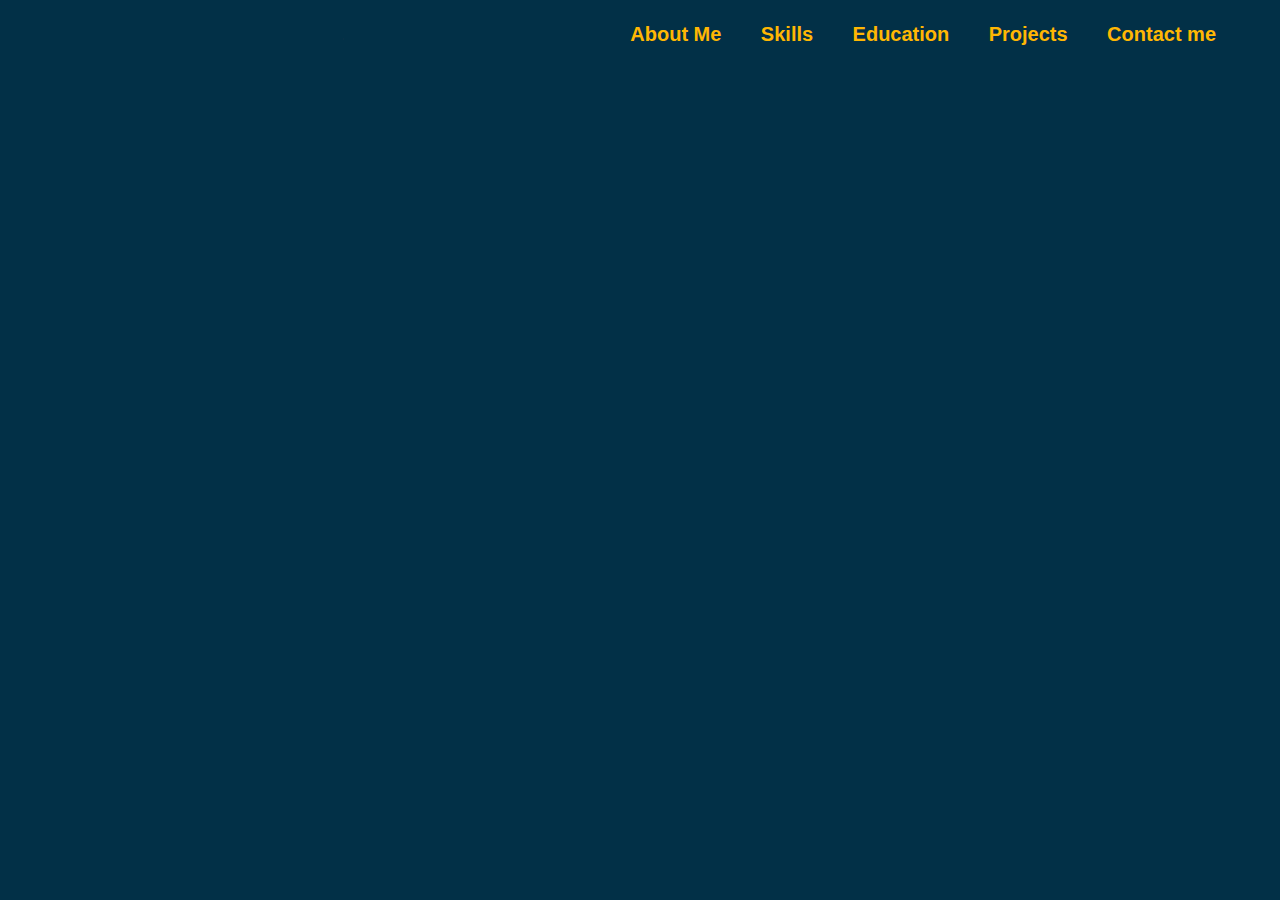
<file: index.html>
<!DOCTYPE html>
<html lang="en">
  <head>
    <meta charset="UTF-8" />
    <meta name="viewport" content="width=device-width, initial-scale=1.0" />
    <title>Welcome</title>
    <link rel="stylesheet" href="styles.css" />
    <link
      href="https://unpkg.com/boxicons@2.1.4/css/boxicons.min.css"
      rel="stylesheet"
    />
  </head>

  <body>
    <header class="header">
      <a href="index.html" class="logo">Christopher Thomas</a>
      <nav class="navbar">
        <a href="AboutMe.html#section1">About Me</a>
        <a href="AboutMe.html#section2">Skills</a>
        <a href="AboutMe.html#section3">Education</a>
        <a href="Projects.html">Projects</a>
        <a href="ContactMe.html">Contact me</a>
      </nav>
    </header>
    <section class="home">
      <div class="home-content">
        <h1>Hi, I'm Christopher Thomas</h1>
        <h3 id="textCycle"></h3>
        <p>
          I am a Computer Science Graduate eager to start my professional career
          in different fields.
        </p>
        <div class="btn-box">
          <a href="Christopher Thomas Villalobos resume.pdf" download
            ><i class="bx bxs-download"></i>CV</a
          >
          <a href="ContactMe.html">Contact</a>
        </div>
      </div>

      <div class="home-social">
        <a href="https://www.linkedin.com/in/christophertv/"
          ><i class="bx bxl-linkedin"></i
        ></a>
        <a href="https://github.com/chrisRV15"><i class="bx bxl-github"></i></a>
      </div>

      <div class="home-image">
        <img src="IMG_1032.jpg" />
      </div>
    </section>

    <script>
      var head = document.getElementById("textCycle");
      const roles = [
        "Software Developer",
        "Web Developer",
        "IT Technician",
        "Game Developer",
      ];
      head.innerHTML = roles[0];
      i = 0;
      setInterval(function () {
        head.style.opacity = 0;
        setTimeout(function () {
          i++;
          if (i >= roles.length) {
            i = 0;
          }
          head.innerHTML = roles[i];
          head.style.opacity = 1;
        }, 500);
      }, 4000);
    </script>
  </body>
</html>
</file>
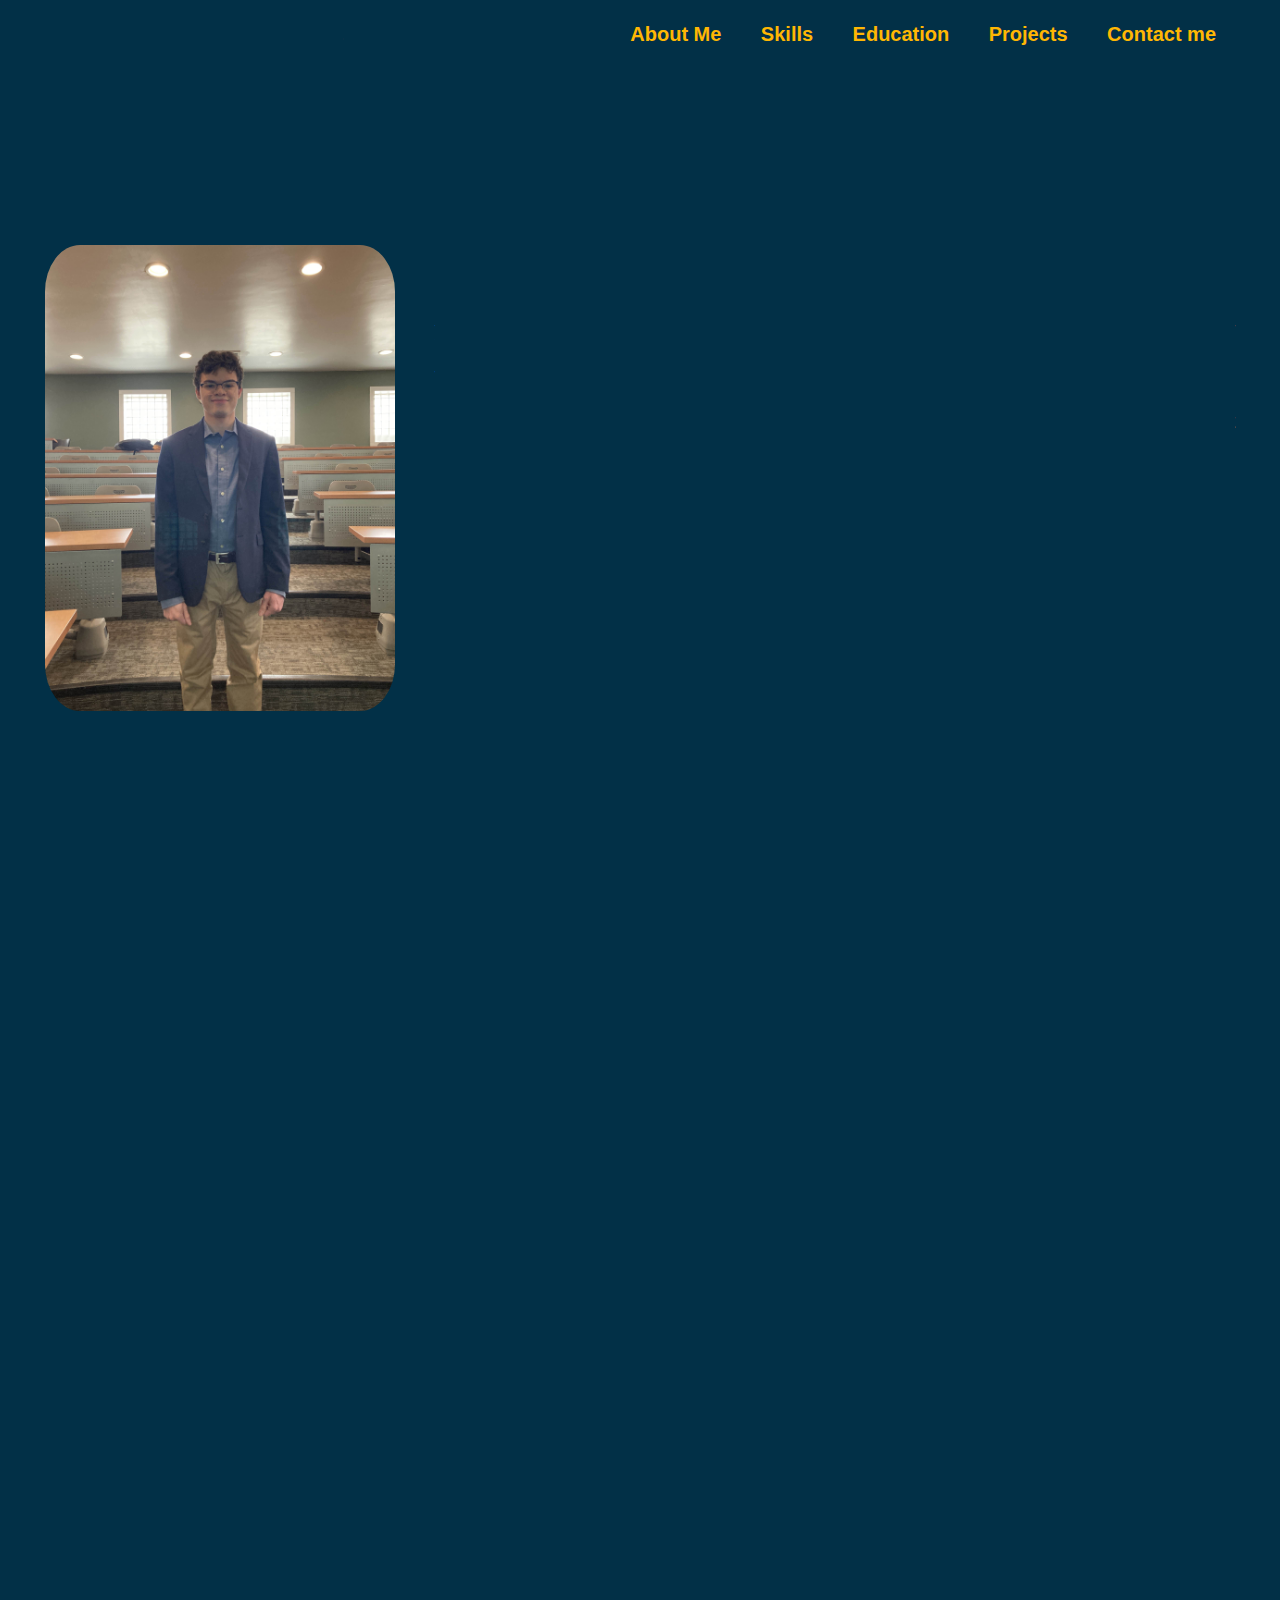
<file: AboutMe.html>
<!DOCTYPE html>
<html lang="en">

<head>
    <meta charset="UTF-8">
    <meta name="viewport" content="width=device-width, initial-scale=1.0">
    <title>Christopher Thomas Background</title>
    <script defer src="app.js"></script>
    <link rel="stylesheet" href="styles.css">
    
</head>

<body>
    <header class="header">
        <a href="index.html" class="logo">Christopher Thomas</a>
        <nav class="navbar">
            <a href="#section1">About Me</a>
            <a href="#section2">Skills</a>
            <a href="#section3">Education</a>
            <a href="Projects.html">Projects</a>
            <a href="ContactMe.html">Contact me</a>
        </nav>
    </header>

    <section class="background" id="section1">
        <div class="content-wrapper">
            <div class="image-container">
                <img src="IMG_1032.jpg" class="profile">
            </div>
            <div class="biblography">
                <h1>Background</h1>
                <p>
                    Hello, nice to meet you. My name is Christopher Thomas Villalobos and I am currently 22 years old.
                    I started and finished my Computer Science degree from 2020 to 2024. My motivation to study this
                    major
                    was due to my love for video games. I have been playing video games since I was a kid, so I
                    researched
                    what I needed to study to make them, and here I am.
                </p>
                <p>
                    If I were to describe myself in two words, I would be a charismatic introvert. When I get confidence, I
                    become a better me.
                </p>
            </div>
        </div>
    </section>

    <section class="skills fade-in" id="section2">
        <h1 class="fade-in">Skills</h1>
        <div class="rowcards">
            <div class="column fade-in">
                <h3>Programming Languages</h3>
                <p>C/C++</p>
                <p>Java</p>
                <p>Javascript</p>
                <p>HTML/CSS</p>
                <p>C#</p>
                <p>mySQL</p>
                <p>PHP</p>
            </div>

            <div class="column fade-in">
                <h3>Frameworks</h3>
                <p>React</p>
                <p>Bootstrap CSS</p>
            </div>

            <div class="column fade-in">
                <h3>Tools</h3>
                <p>Visual Studio Code</p>
                <p>Git/GitHub</p>
                <p>Unity</p>
                <p>Microsoft Office</p>
                <p>Ubuntu</p>
            </div>

            <div class="column fade-in">
                <h3>Operating Systems</h3>
                <p>Windows</p>
                <p>Linux(basic)</p>
            </div>
        </div>
    </section>


    <section class="EducationSoftSills slide-up" id="section3">
        <div class="row">
            <div class="column side-up">
                <h2>Education</h2>
                <p>Eastern Nazarene College 2020-2024</p>
                <p>Bacherlor of Science</p>
                <p>Computer Science</p>
                <p>GPA: 3.67</p>
            </div>
            <div class="column side-up">
                <h2>Honors/Awards</h2>
                <p>"Cum Laude" Honor Award</p>
                <p>ENC "President ScholarShip" Award</p>
            </div>
            <div class="column side-up">
                <h2>Revelant Courses</h2>
                <p>Computer Programming</p>
                <p>Data Structure/Algorithms</p>
                <p>Database Systems</p>
                <p>Networks/Telecom</p>
                <p>Web Programming</p>
            </div>
        </div>
    </section>
</body>

</html>
</file>
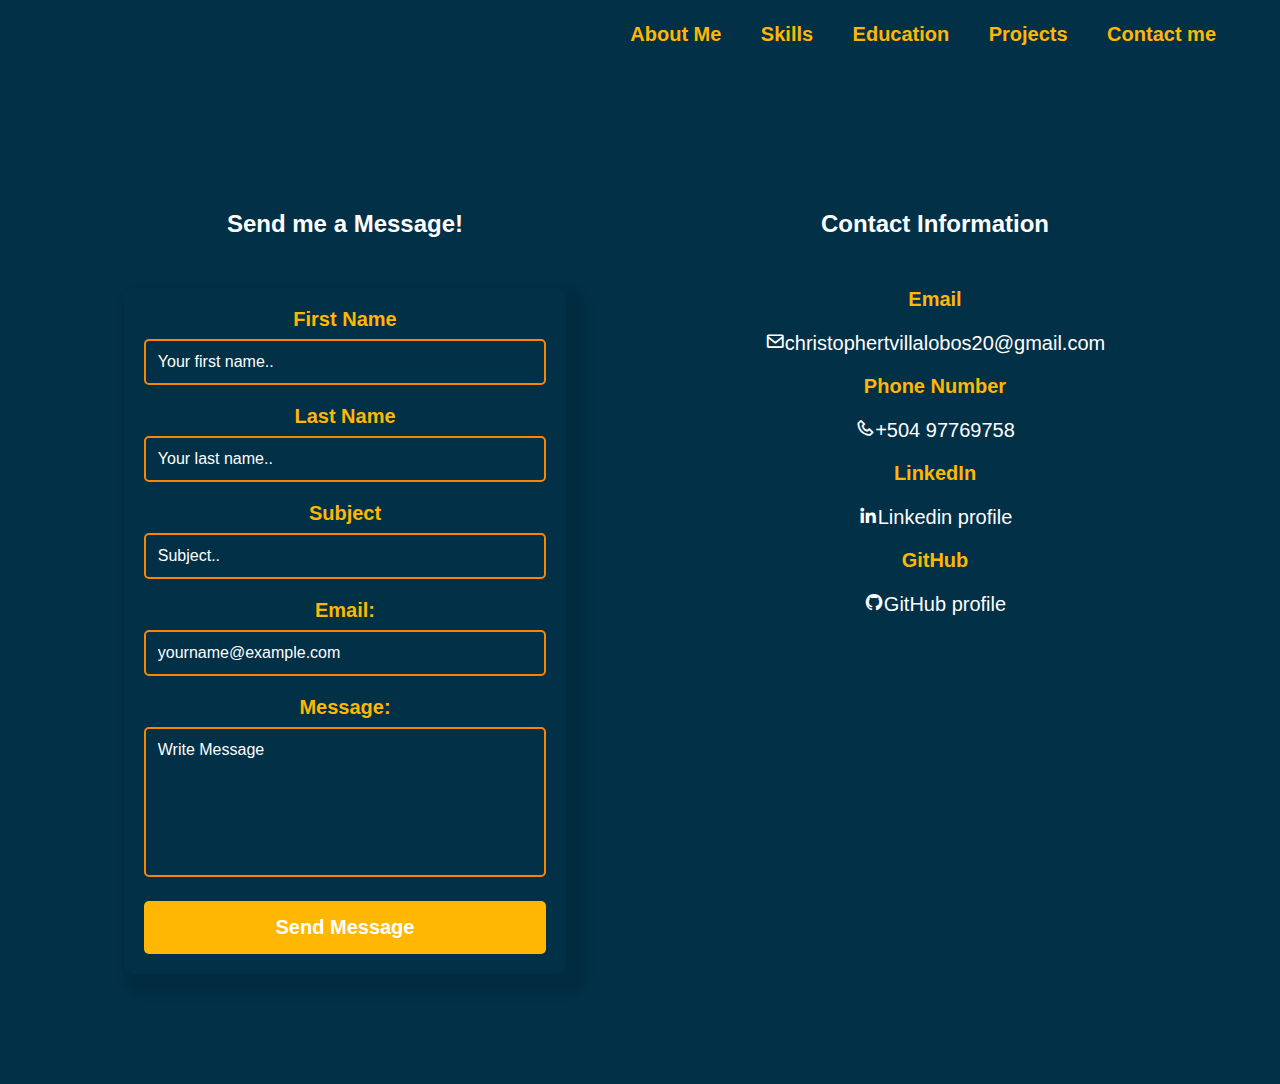
<file: ContactMe.html>
<!DOCTYPE html>
<html lang="en">
    <head>
        <meta charset="utf-8" />
        <meta name="viewport" content="width=device-width, initial-scale=1" />
        <link rel="stylesheet" href="styles.css" />
        <link href='https://unpkg.com/boxicons@2.1.4/css/boxicons.min.css' rel='stylesheet'>
        <title>Projects</title>
      </head>
      <body>
        <header class="header">
            <a href="index.html" class="logo">Christopher Thomas</a>
            <nav class="navbar">
                <a href="AboutMe.html#section1">About Me</a>
                <a href="AboutMe.html#section2">Skills</a>
                <a href="AboutMe.html#section3">Education</a>
                <a href="Projects.html">Projects</a>
                <a href="ContactMe.html">Contact me</a>
            </nav>
        </header>
        <section class="Contact">
            <div class="Form-Wrapper">
                <div class="column">
                  <h2>Send me a Message!</h2>
                  <form action="https://formspree.io/f/xeojyzjq" method="POST">
                    <label for="fname">First Name</label>
                    <input type="text" id="fname" name="firstname" placeholder="Your first name.." required>
                    <label for="lname">Last Name</label>
                    <input type="text" id="lname" name="lastname" placeholder="Your last name.." required>
                    <label for="subject">Subject</label>
                    <input type="text" id="subject" name="subjectMsg" placeholder="Subject.." required>
                    <label for="email">Email:</label>
                    <input type="email" id="email" name="_replyto" placeholder="yourname@example.com" required>
                    <label for="message">Message:</label>
                    <textarea id="message" name="message" placeholder="Write Message" required></textarea>
                    <button type="submit">Send Message</button>
                  </form>
                </div>
                <div class="column">
                    <div class="contactInfo">
                        <h2>Contact Information</h2>
                        <h3>Email</h3>
                        <p><i class='bx bx-envelope'></i>christophertvillalobos20@gmail.com</p>
                        <h3>Phone Number</h3>
                        <p><i class='bx bx-phone'></i>+504 97769758</p>
                        <h3>LinkedIn</h3>
                        <p><i class='bx bxl-linkedin'></i><a href="https://www.linkedin.com/in/christophertv/">Linkedin profile</a></p>
                        <h3>GitHub</h3>
                        <p><i class='bx bxl-github'></i></i><a href="https://github.com/chrisRV15">GitHub profile</a></p>
                    </div>
              </div>
        </section>
      </body>
</html>
</file>
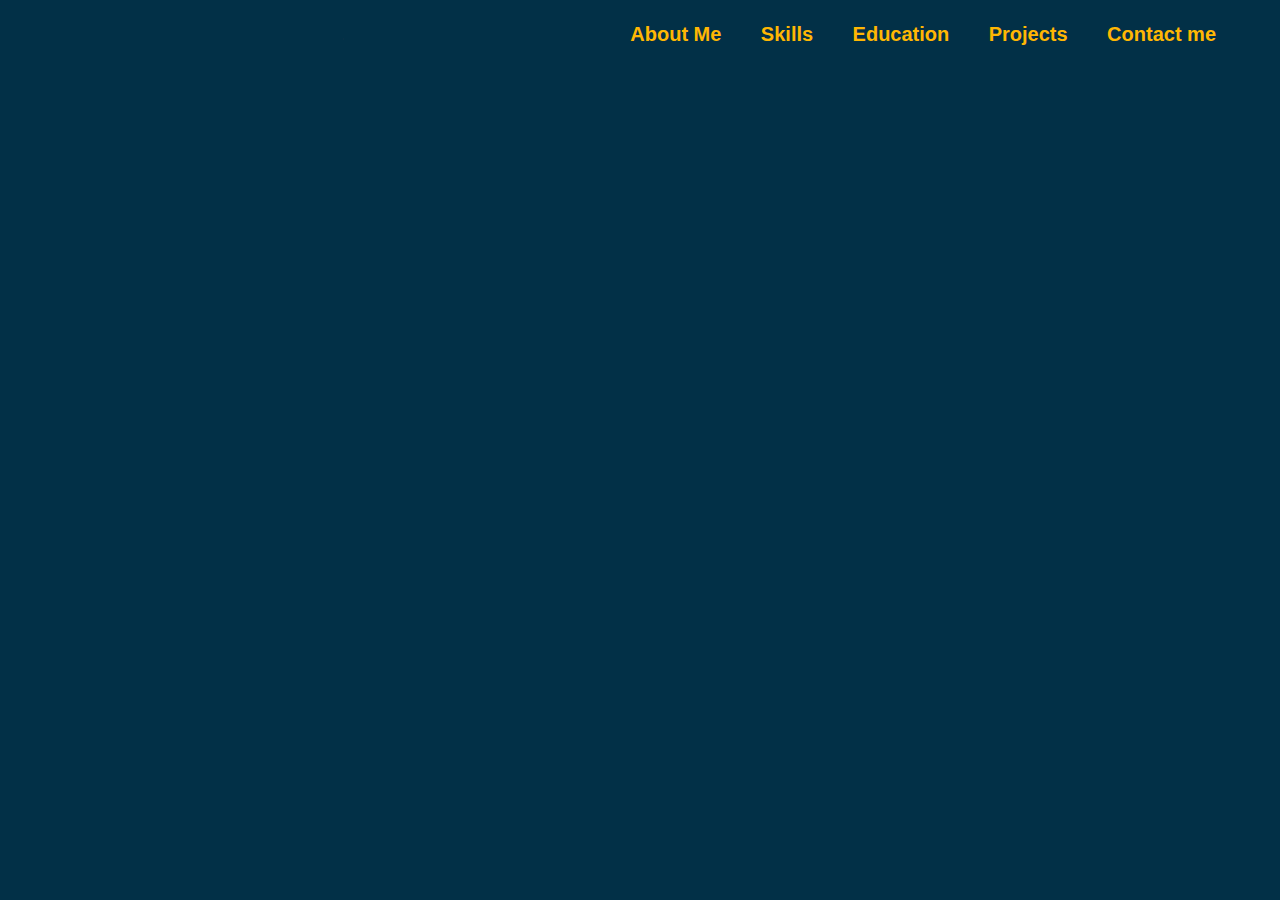
<file: Home.html>
<!DOCTYPE html>
<html lang="en">
  <head>
    <meta charset="UTF-8" />
    <meta name="viewport" content="width=device-width, initial-scale=1.0" />
    <title>Welcome</title>
    <link rel="stylesheet" href="styles.css" />
    <link
      href="https://unpkg.com/boxicons@2.1.4/css/boxicons.min.css"
      rel="stylesheet"
    />
  </head>

  <body>
    <header class="header">
      <a href="" class="logo">Christopher Thomas</a>
      <nav class="navbar">
        <a href="AboutMe.html">About Me</a>
        <a href="AboutMe.html#section2">Skills</a>
        <a href="AboutMe.html#section3">Education</a>
        <a href="Projects.html">Projects</a>
        <a href="ContactMe.html">Contact me</a>
      </nav>
    </header>
    <section class="home">
      <div class="home-content">
        <h1>Hi, I'm Christopher Thomas</h1>
        <h3 id="textCycle"></h3>
        <p>
          I am a Computer Science Graduate eager to start my professional career
          in different fields.
        </p>
        <div class="btn-box">
          <a href="Christopher Thomas Villalobos resume.pdf" download
            ><i class="bx bxs-download"></i>CV</a
          >
          <a href="ContactMe.html">Contact</a>
        </div>
      </div>

      <div class="home-social">
        <a href="https://www.linkedin.com/in/christophertv/"
          ><i class="bx bxl-linkedin"></i
        ></a>
        <a href="https://github.com/chrisRV15"><i class="bx bxl-github"></i></a>
      </div>

      <div class="home-image">
        <img src="IMG_1032.jpg" />
      </div>
    </section>

    <script>
      var head = document.getElementById("textCycle");
      const roles = [
        "Software Developer",
        "Web Developer",
        "IT Technician",
        "Game Developer",
      ];
      head.innerHTML = roles[0];
      i = 0;
      setInterval(function () {
        head.style.opacity = 0;
        setTimeout(function () {
          i++;
          if (i >= roles.length) {
            i = 0;
          }
          head.innerHTML = roles[i];
          head.style.opacity = 1;
        }, 500);
      }, 4000);
    </script>
  </body>
</html>
</file>
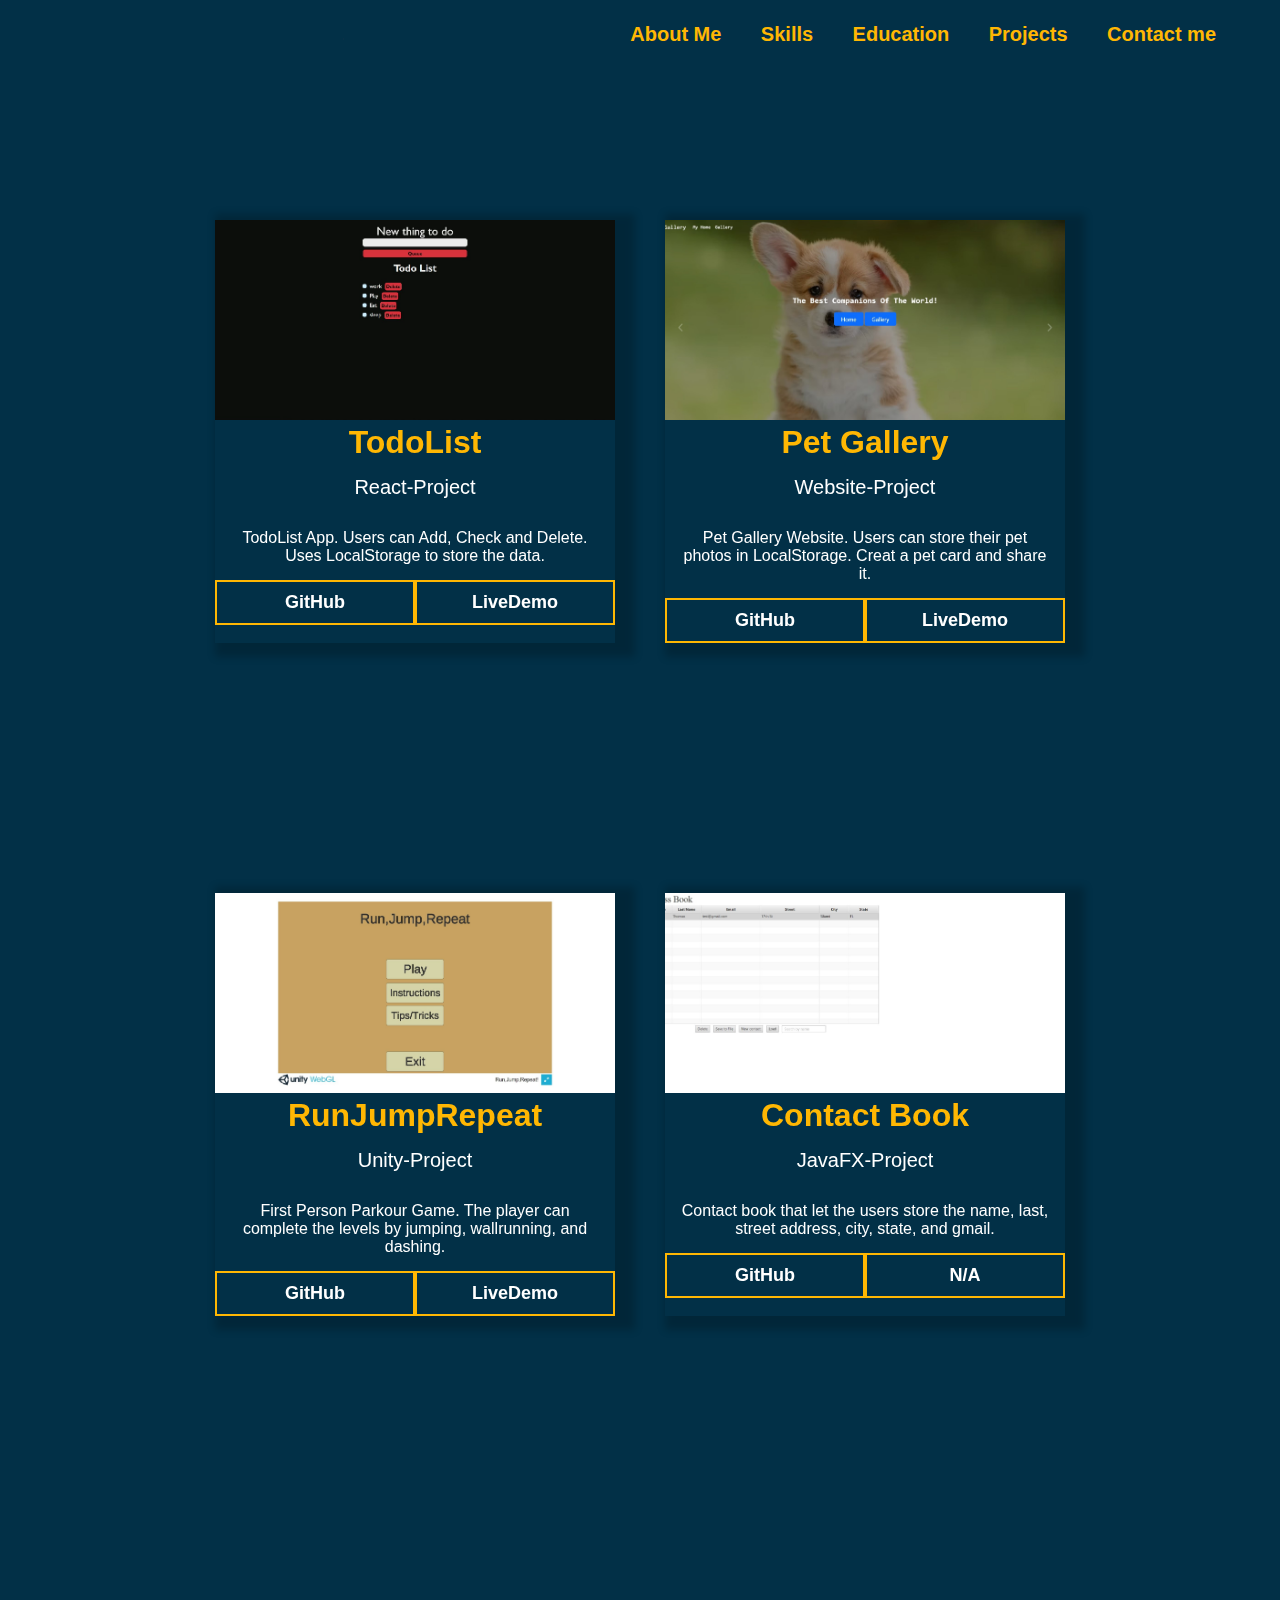
<file: Projects.html>
<!DOCTYPE html>
<html lang="en">
  <head>
    <meta charset="utf-8" />
    <meta name="viewport" content="width=device-width, initial-scale=1" />
    <script defer src="app.js"></script>
    <link rel="stylesheet" href="styles.css" />
    <title>Projects</title>
  </head>
  <body>
    <header class="header">
      <a href="index.html" class="logo">Christopher Thomas</a>
      <nav class="navbar">
          <a href="AboutMe.html#section1">About Me</a>
          <a href="AboutMe.html#section2">Skills</a>
          <a href="AboutMe.html#section3">Education</a>
          <a href="Projects.html">Projects</a>
          <a href="ContactMe.html">Contact me</a>
      </nav>
  </header>  

    <section class="projects fade-in">
      <div class="card fade-in">
        <img src="TodoList.jpg"/>
        <h1>TodoList</h1>
        <p class="projectType">React-Project</p>
        <p>
          TodoList App. Users can Add, Check and Delete.
          Uses LocalStorage to store the data.

        </p>
        <a href="https://github.com/chrisRV15/TodoList_React">GitHub</a>
        <a href="https://chrisrv15.github.io/TodoList_React/">LiveDemo</a>
      </div>
        <div class="card fade-in">
          <img src="PetCard.jpg"/>
          <h1>Pet Gallery</h1>
          <p class="projectType">Website-Project</p>
          <p>
            Pet Gallery Website. Users can store their pet photos in LocalStorage.
            Creat a pet card and share it.
          </p>
          <a href="https://github.com/chrisRV15/Website-Project">GitHub</a>
          <a href="https://chrisrv15.github.io/Website-Project/PetGallery">LiveDemo</a>
        </div>
        <div class="card fade-in">
          <img src="Run,Jump,Repeat.jpg" />
          <h1>RunJumpRepeat</h1>
          <p class="projectType">Unity-Project</p>
          <p>
            First Person Parkour Game. The player can complete the levels by jumping, wallrunning,
            and dashing.
          </p>
          <a href="https://github.com/chrisRV15/RunJumpRepeatRepo">GitHub</a>
          <a href="https://chrisrv15.github.io/RunJumpRepeat/">LiveDemo</a>
        </div>
        <div class="card fade-in">
          <img src="AddressBook.jpg" />
          <h1>Contact Book</h1>
          <p class="projectType">JavaFX-Project</p>
          <p>
            Contact book that let the users store the name, last, street address,
            city, state, and gmail.
          </p>
          <a href="https://github.com/chrisRV15/Address-book">GitHub</a>
          <a href="">N/A</a>
        </div>
        <div class="card fade-in">
          <img src="EscapeGame.jpg"  />
          <h1>EscapeGame</h1>
          <p class="projectType">Unity-Project</p>
          <p>
            Maze Game. The player needs to escape the maze in the time limit.
          </p>
          <a href="https://github.com/chrisRV15/EscapeLiveRepo">GitHub</a>
          <a href="https://chrisrv15.github.io/Escape-Final-Version/">LiveDemo</a>
        </div> 
        
    </section>
  </body>
</html>
</file>
<file: styles.css>
*{
    font-family:'Segoe UI', Tahoma, Geneva, Verdana, sans-serif;
    background-color: #023047;
    color:white;
    margin: 0;
    padding: 0;
    box-sizing: border-box;
}

.html{
    scroll-behavior: smooth;
}

.body{
    
}

.header{
    position: fixed;
    top: 0;
    left: 0;
    width: 100%;
    padding: 20px 5%;
    display: flex;
    justify-content:space-between;
    align-items: center;
    z-index: 100;
}

.logo{
    position: relative;
    font-size: 25px;
    text-decoration: none;
    font-weight: bolder;
    margin-left: 35px;
    color: #ffb703;
}

.logo::before{
    content: '';
    position: absolute;
    top: 0;
    right: 0;
    width: 100%;
    height: 100%;
    background: #023047;
    animation: showRight 1s ease forwards;
    animation-delay: .4s;
}

.logo:hover{
    color: #fb8500;
}

.navbar a{
    text-decoration: none;
    font-size: 20px;
    margin-left: 35px;
    font-weight: bold;
    transition: 0.5s;
    color: #ffb703;
}

.navbar a:hover{
    color: #fb8500;
    font-size: 30px;
}

.home{
    height: 100vh;
    display: flex;
    align-items: center;
    padding: 0 10%;
    justify-content: space-between;
}

.home-content{
    max-width: 600px;

}

.home-content h1{
    position: relative;
    font-size: 50px;
    font-weight: bold;
    line-height: 1.2;
}

.home-content h1::before{
    content: '';
    position: absolute;
    top: 0;
    right: 0;
    width: 100%;
    height: 100%;
    background: #023047;
    animation: showRight 1s ease forwards;
    animation-delay: .1s;
}

.home-content h3{
    position: relative;
    font-size: 32px;
    font-weight: 700;
    color: #ffb703;
}

.home-content h3::before{
    content: '';
    position: absolute;
    top: 0;
    right: 0;
    width: 100%;
    height: 100%;
    background: #023047;
    animation: showRight 1s ease forwards;
    animation-delay: 1.4s;
}

.home-content p {
    position: relative;
    font-size: 20px;
    text-align: left;
    margin: 20px 0 40px;
}

.home-content p::before{
    content: '';
    position: absolute;
    top: 0;
    right: 0;
    width: 100%;
    height: 100%;
    background: #023047;
    animation: showRight 1s ease forwards;
    animation-delay: 1.6s;
}

.home-content .btn-box {
    position: relative;
    width: 345px;
    height: 50px;
    justify-content: space-between;
    display: flex;
}

.home-content .btn-box::before{
    content: '';
    position: absolute;
    top: 0;
    right: 0;
    width: 100%;
    height: 100%;
    background: #023047;
    animation: showRight 1s ease forwards;
    animation-delay: 1.8s;
    z-index: 2;
}

.btn-box a{
    position: relative;
    width: 150px;
    height: 100%;
    background: #ffb703;
    border: 2px solid #ffb703;
    border-radius: 8px;
    font-size: 19px;
    color:white;
    text-decoration: none;
    font-weight: bold;
    letter-spacing: 1px;
    justify-content: center;
    align-items: center;
    display: inline-flex;
    transition: .5s;
}

.btn-box a:nth-child(2){
    background: transparent;
    color: white;
}

.btn-box a:hover{
    width: 100%;
}

.btn-box .bx{
    background-color: #ffb703;
    font-size: 20px;
    text-decoration: none;
    display: inline-flex;
    justify-content: center;
    font-weight: bold;
}

.home-social{
    position: absolute;
    bottom: 40px;
    width: 100px;
    display: flex;
    justify-content: space-between;    
}

.home-social::before{
    content: '';
    position: absolute;
    top: 0;
    right: 0;
    width: 100%;
    height: 100%;
    background: #023047;
    animation: showRight 1s ease forwards;
    animation-delay: 2.2s;
    z-index: 2;
}

.home-social a{
    position: relative;
    display: inline-flex;
    justify-content: center;
    align-items: center;
    width: 40px;
    height: 40px;
    background: transparent;
    border: 2px solid #ffb703;
    border-radius: 50%;
    font-size: 20px;
    color: #ffb703;
    text-decoration: none;
    z-index: 1;
    overflow: hidden;
    transition: .5s;
}

.home-social a:hover{
    color: #ffb703;
}

.home-social a::before{
    content: '';
    position: absolute;
    top: 0;
    left: 0;
    width: 0;
    height: 100%;
    background: #ffb703;
    z-index: -1;
    transition: .5s;
}

.home-social a:hover::before{
    width: 100%;
}

.home-image {
    width: 450px;
    max-width: 100%;
    height: auto;
    overflow: hidden;
    clip-path: circle();
    display: flex;
    justify-content: center;
    align-items: center;
    margin-left: 20px;
    opacity: 0;
    animation: fadeIn 5s ease-in-out forwards;
}

.home-image img {
    width: 100%;
    height: auto;
    object-fit: cover;
}



#textCycle {
    transition: opacity 0.5s ease;
    opacity: 1;
}


@keyframes fadeIn {
    0% {
        opacity: 0;
    }
    100% {
        opacity: 1;
    }
}

@keyframes showRight{
    100%{
        width: 0;
    }
}


/* About Me*/

.background{
    min-height: 90vh;
    display: flex;
    place-items: center;
    justify-content: center;
    align-items: center;
}

.content-wrapper {
    margin-top: 150px;
    display: flex;
    justify-content: center; 
    align-items: flex-start; 
    gap: 40px; 
    padding: 20px; 
}

.image-container {
    flex-shrink: 0; 
}

.profile {
    width: 350px; 
    border-radius: 10%;
    animation: fadeIn 2s ease-in-out forwards;
}

.biblography {
    max-width: 800px; 
    text-align: left; 
}

.biblography h1{
    font-size: 35px;
    text-align: center;
    padding-bottom: 10px;
    font-weight: bold;
    position: relative;
    color: #ffb703;
}

.biblography h1::before{
    content: '';
    position: absolute;
    top: 0;
    right: 0;
    width: 100%;
    height: 100%;
    background: #023047;
    animation: showRight 1s ease forwards;
    animation-delay: .8s;
}

.biblography p{
    position: relative;
    font-size: 20px;
    text-align: justify;
}

.biblography p::before{
    content: '';
    position: absolute;
    top: 0;
    right: 0;
    width: 100%;
    height: 100%;
    background: #023047;
    animation: showRight 1s ease forwards;
    animation-delay: 1.0s;
}

/*skills section*/

.skills{
    min-height: 100vh;
    box-sizing: border-box;
    display: grid;
    place-items: center;
}

.skills h1{
    text-align: center;
    color: #ffb703;
    font-size: 40px;
    font-weight: bolder;
}

.rowcards .column {
    float: left;
    width: 25%;
    margin: 20px;
    position: relative; 
    box-shadow: 4px 4px 4px 4px #000000;
    padding: 10px;
    text-align: center;
    align-items: center;
    
}

.rowcards {
    margin: 0px -5px;
    display: flex;
}
  
.rowcards:after {
    content: "";
    display: table;
    clear: both;
}

.rowcards h3{
    color:#fb8500;
    font-size: 25px;
}

.rowcards p{
    font-size: 20px;
}

.rowcards .column:nth-child(2){
    transition-delay: 200ms;
}

.rowcards .column:nth-child(3){
    transition-delay: 400ms;
}

.rowcards .column:nth-child(4){
    transition-delay: 600ms;
}




/*Education Section */
.EducationSoftSills{
    height: 100vh;
    display: flex;
    place-items: center;
    justify-content: center;
    align-items: center;
    box-sizing: border-box;
    gap: 20px;
}

.EducationSoftSills .column {
    padding: 20px;
    float: left;
    box-sizing: border-box;
}
  
.EducationSoftSills.row:after {
    content: "";
    display: table;
    clear: both;
}

.EducationSoftSills p{
    padding: 5px;
    font-size: 20px;
    text-align: justify;
    font-weight: bold;
}

.EducationSoftSills h2{
    font-size: 30px;
    font-weight: bolder;
    color: #ffb703;
}

.row .column:nth-child(1){
    transition-delay: 200ms;
}

.row .column:nth-child(2){
    transition-delay: 400ms;
}




/*Projects page */
.projects{             
    display: flex;
    justify-content: center; 
    flex-wrap: wrap; 
    padding: 20px;
    gap: 50px; 
    box-sizing: border-box;
}

.card {   /*card div tag */
    box-shadow: 10px 4px 8px 10px rgba(0, 0, 0, 0.2);
    width: 400px;
    margin-top: 200px;
    text-align: center;
    font-family: arial;
}

.card h1{
    color: #ffb703;
}

.card img {
    width: 100%;
    height: 200px;
    object-fit: cover;

}
  
.projectType {
    color: white;
    font-size: 20px;
}

.card p{
    padding: 15px;
}

.card a {
    border: none;
    outline: 0;
    color: white;
    background: transparent;
    border: 2px solid #ffb703;
    border-radius: 0px;
    text-align: center;
    cursor: pointer;
    width: 50%;
    font-size: 18px;
    float: left;
    text-decoration: none;
    font-weight: bolder;
    z-index: 1;
    overflow: hidden;
    position: relative;
    transition: .5s;
    padding: 10px;
}

.card a::before{
    content: '';
    position: absolute;
    top: 0;
    left: 0;
    width: 0;
    height: 100%;
    background: #ffb703;
    z-index: -1;
    transition: .5s;
}
  
.card a:hover {
    color: white;
}

.card a:hover::before{
    width: 100%;
}

.projects .card :nth-child(1){
    transition-delay: 200ms;
}

.projects .card :nth-child(2){
    transition-delay: 400ms;
}

.projects .card :nth-child(3){
    transition-delay: 600ms;
}

.projects .card :nth-child(4){
    transition-delay: 800ms;
}

.projects .card :nth-child(5){
    transition-delay: 1000ms;
}



/*Contact Me Page*/

.Contact{
 
}

.Form-Wrapper{
    margin-top: 150px;
    padding: 50px;
}

.Form-Wrapper .column{
    float: left;
    width: 50%;
    padding: 10px;
    text-align: center;
    place-items: center;
    justify-content: space-between;
    align-items: center;
    box-sizing: border-box;
}

.Form-Wrapper::after{
    content: "";
    display: table;
    clear: both;
}


form {
    max-width: 600px;
    margin: 50px auto;
    padding: 20px;;
    border-radius: 10px;
    box-shadow: 10px 10px 10px 10px rgba(0, 0, 0, 0.1);
}

form label {
    display: block;
    margin-bottom: 8px;
    font-size: 20px;
    color: #ffb703;
    font-weight: bold;
}


form input[type="text"], form input[type="email"], form textarea {
    width: 100%;
    padding: 12px;
    border: 2px solid #fb8500;
    border-radius: 5px;
    margin-bottom: 20px;
    font-size: 1em;
    color: white;
    box-sizing: border-box;
}


form input::placeholder, form textarea::placeholder {
    color: white;
}


form input:focus, form textarea:focus {
    border-color: #ffb703;
    outline: none;
}


form textarea {
    height: 150px;
    resize: none;
}

form button {
    width: 100%;
    padding: 15px;
    background-color: #ffb703;
    color: white;
    font-weight: bold;
    font-size: 20px;
    border: none;
    border-radius: 5px;
    cursor: pointer;
    transition: background-color 0.3s ease;
}

form button:hover {
    background-color: #fb8500;
}


.contactInfo h3{
    display: block;
    margin-bottom: 20px;
    margin-top: 20px;
    font-size: 20px;
    color: #ffb703;
    font-weight: bold;
}

.contactInfo h2 {
    font-size: 24px;
    margin-bottom: 50px; /
}

.contactInfo p {
    font-size: 20px; 
    margin: 5px 0; 
}

.contactInfo a {
    text-decoration: none;
}

.contactInfo a:hover {
    text-decoration: underline;
}




/*Scrolling Animations */
.fade-in {
    opacity: 0;
    filter: blur(5px);
    transform: translateX(-100%);
    transition: all 1s;
}

.show {
    opacity: 1;
    filter: blur(0);
    transform: translateX(0);
}


.slide-up {
    opacity: 0;
    transform: scale(0.5);
    transition: all 2s;
}

.slide-up.show {
    opacity: 1;
    transform: rotateY(0);
}


/*Responsive Website */
@media (max-width: 600px) {
    .home {
        padding: 20px 5%;
    }

    .header{
        display: flex;
        justify-content: flex-start;
    }

    .logo{
        font-size: 20px;
        margin-left: -10px;
        text-align: left;
        margin-right: auto;
    }
    

    .home-content {
        width: 100%;
        text-align: center;
        justify-content: center;
    }

    .home-image {
        max-width: 100%;        
    }

    .home-content h1{
        font-size: 20px;
    }

    .home-content h3{
        font-size: 20px;
    }

    .home-content p {
        font-size: 16px;
        text-align: center;
    }

    .home-content .btn-box{
        justify-content: center;
        gap: 10px;
    }

    .navbar a{
        font-size: smaller;
        width: 100%;
        display: flex;
        flex-direction: column;
        align-items: center;
        margin: 10px 0;
    }
}


@media (max-width: 768px){

    .home {
        padding: 20px 5%;
    }

    .header{
        display: flex;
        justify-content: flex-start;
    }

    .logo{
        font-size: 20px;
        margin-left: -10px;
        text-align: left;
        margin-right: auto;
    }
    

    .home-content {
        width: 100%;
        text-align: center;
        justify-content: center;
    }

    .home-image {
        max-width: 100%;        
    }

    .home-content h1{
        font-size: 20px;
    }

    .home-content h3{
        font-size: 20px;
    }

    .home-content p {
        font-size: 16px;
        text-align: center;
    }

    .home-content .btn-box{
        justify-content: center;
        gap: 10px;
    }

    .navbar a{
        font-size: smaller;
        width: 100%;
        display: flex;
        flex-direction: column;
        align-items: center;
        margin: 10px 0;
    }

}

@media (max-width: 1024px){

    .home-image{
        width: 200%;
        height: auto;
        clip-path: circle();
        margin-left: 100px;
    }
}
</file>
